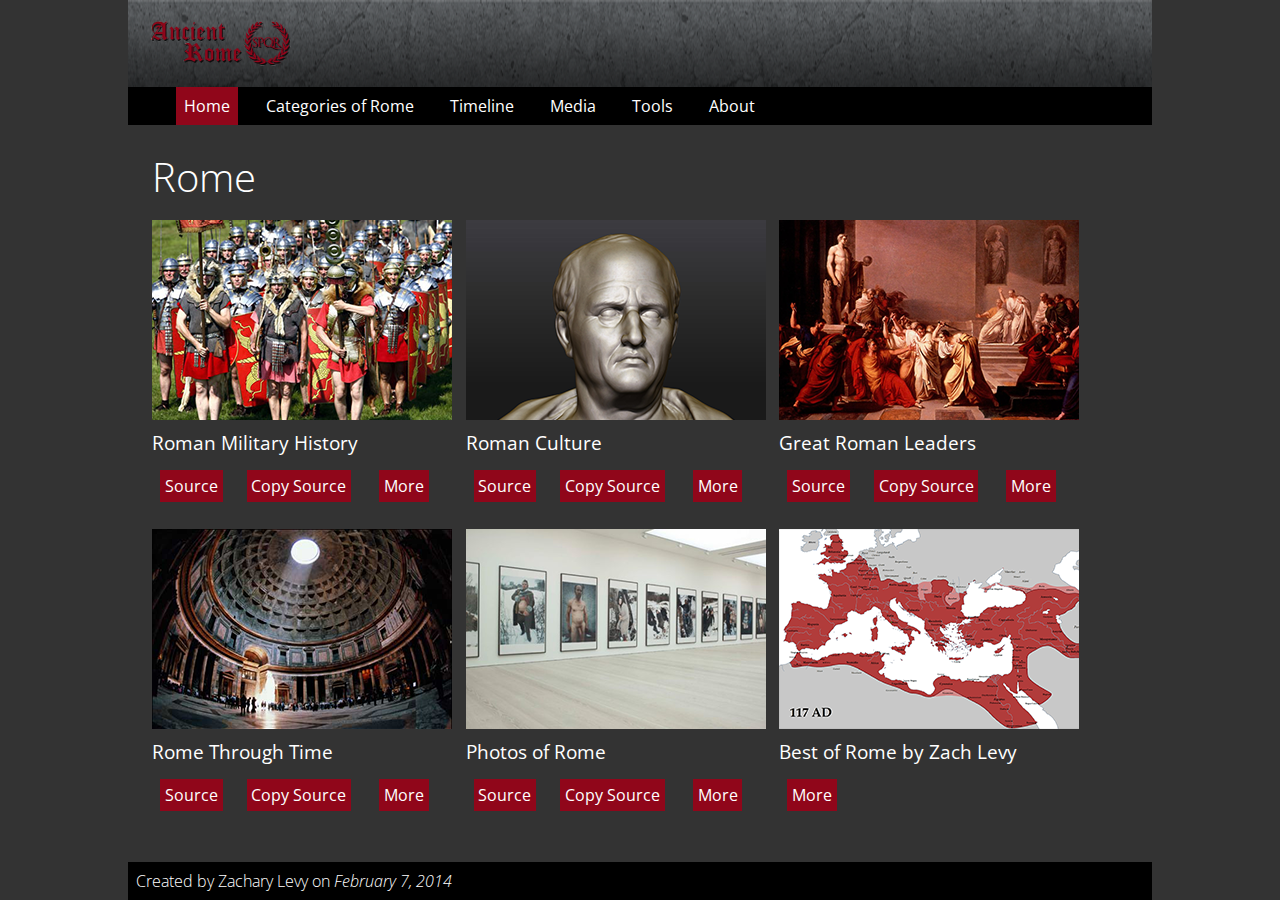
<file: roman/index.html>
<!DOCTYPE html>
<html>
<head>
<title>Roman History | Home</title>
<link rel="stylesheet" href="css/style.css">
<script src="js/linkify.js"></script>
<script src="js/jquery-1.11.1.min.js"></script>
<script src="js/ZeroClipboard.min.js"></script>
<script src="js/copylink.js"></script>
</head>
<body>
	<header>
		<a href="index.html">
			<img id="brand" src="images/logo.png" alt="brand logo" />
		</a>
	</header>
	<nav id="main-menu"><!-- start nav bar -->
		<ul>
			<li><a class="active" href="index.html">Home</a></li>
			<li><a href="categories.html">Categories of Rome</a></li>
			<li><a href="timeline.html">Timeline</a></li>
			<li><a href="media.html">Media</a></li>
			<li><a href="tools.html">Tools</a></li>
			<li><a href="about.html">About</a></li>
		</ul>
	</nav><!-- end nav bar -->
	<section>
		<h1>Rome</h1>
		<div class="row">
			<div class="third">
				<img src="images/military.png" alt="roman history thumbnail" />
				<h3>Roman Military History</h3>
				<a class="button" class="button" href="http://irisharchaeology.ie/2011/11/roman-contacts-with-ireland/">Source</a>
				<a class="button" href="categories.html#content-history">More</a>
			</div>
			<div class="third">
				<img src="images/culture.png" alt="roman culture thumbnail" />
				<h3>Roman Culture</h3>
				<a class="button" href="http://www.cgtantra.com/forums/showthread.php?t=13321">Source</a>
				<a class="button" href="categories.html#content-culture">More</a>
			</div>
			<div class="third">
				<img src="images/leaders.png" alt="roman leaders thumbnail" />
				<h3>Great Roman Leaders</h3>
				<a class="button" href="http://en.wikipedia.org/wiki/File:Cesar-sa_mort.jpg">Source</a>
				<a class="button" href="categories.html#content-leaders">More</a>
			</div>
		</div>
		<div class="row">
			<div class="third">
				<img src="images/timeline.png" alt="roman timeline thumbnail" />
				<h3>Rome Through Time</h3>
				<a class="button" href="http://www.polatkaya.net/pantheon_yurt.htm">Source</a>
				<a class="button" href="timeline.html">More</a>
			</div>
			<div class="third">
				<img src="images/media.png" alt="roman media thumbnail" />
				<h3>Photos of Rome</h3>
				<a class="button" href="http://pictify.com/321947/roman-savchenko-artists-profile-the-saatchi-gallery">Source</a>
				<a class="button" href="media.html">More</a>
			</div>
			<div class="third">
				<img src="images/favourites.png" alt="roman favourites thumbnail" />
				<h3>Best of Rome by Zach Levy</h3>
				<a class="button" href="favourites.html">More</a>
			</div>
		</div>
	</section>
	<footer>
		<span>Created by Zachary Levy on <em>February 7, 2014</em></span>
	</footer>
</body>
</html>
</file>
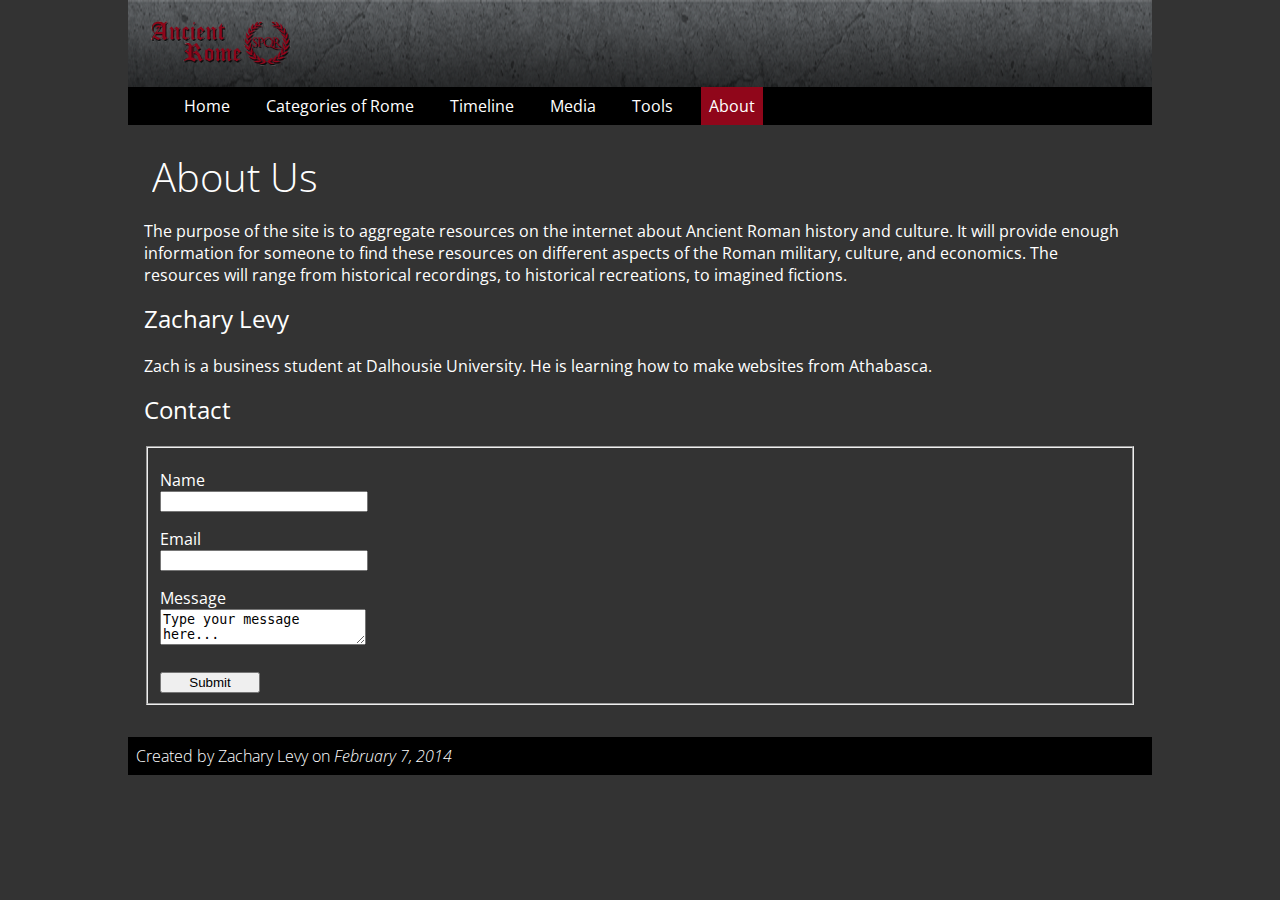
<file: roman/about.html>
<!DOCTYPE html>
<html>
<head>
<title>Roman History | History</title>
<link rel="stylesheet" href="css/style.css">
<script src="js/linkify.js"></script>
</head>
<body>
	<header>
		<a href="index.html">
			<img id="brand" src="images/logo.png" alt="brand logo" />
		</a>
	</header>
	<nav id="main-menu"><!-- start nav bar -->
		<ul>
			<li><a href="index.html">Home</a></li>
			<li><a href="categories.html">Categories of Rome</a></li>
			<li><a href="timeline.html">Timeline</a></li>
			<li><a href="media.html">Media</a></li>
			<li><a href="tools.html">Tools</a></li>
			<li><a class="active" href="about.html">About</a></li>
		</ul>
	</nav><!-- end nav bar -->
	<section>
		<h1>About Us</h1>
		<p>The purpose of the site is to aggregate resources on the internet about Ancient Roman history and culture. It will provide enough information for someone to find these resources on different aspects of the Roman military, culture, and economics. The resources will range from historical recordings, to historical recreations, to imagined fictions.</p>
		<h2>Zachary Levy</h2>
		<p>Zach is a business student at Dalhousie University. He is learning how to make websites from Athabasca.</p>
		<h2>Contact</h2>
		<form id="contact" method="post" action=""><!-- start contact form -->
			<fieldset>
				<label for="name">Name</label>
				<input type="text" name="name">
				<label for="email">Email</label>
				<input type="email" name="email">
				<label for="message">Message</label>
				<textarea name"message">Type your message here...</textarea>
				<input class="submit" type="submit" name="submit" />
			</fieldset> 
		</form><!-- end contact form -->
	</section>
	<footer>
		<span>Created by Zachary Levy on <em>February 7, 2014</em></span>
	</footer>
</body>
</html>
</file>
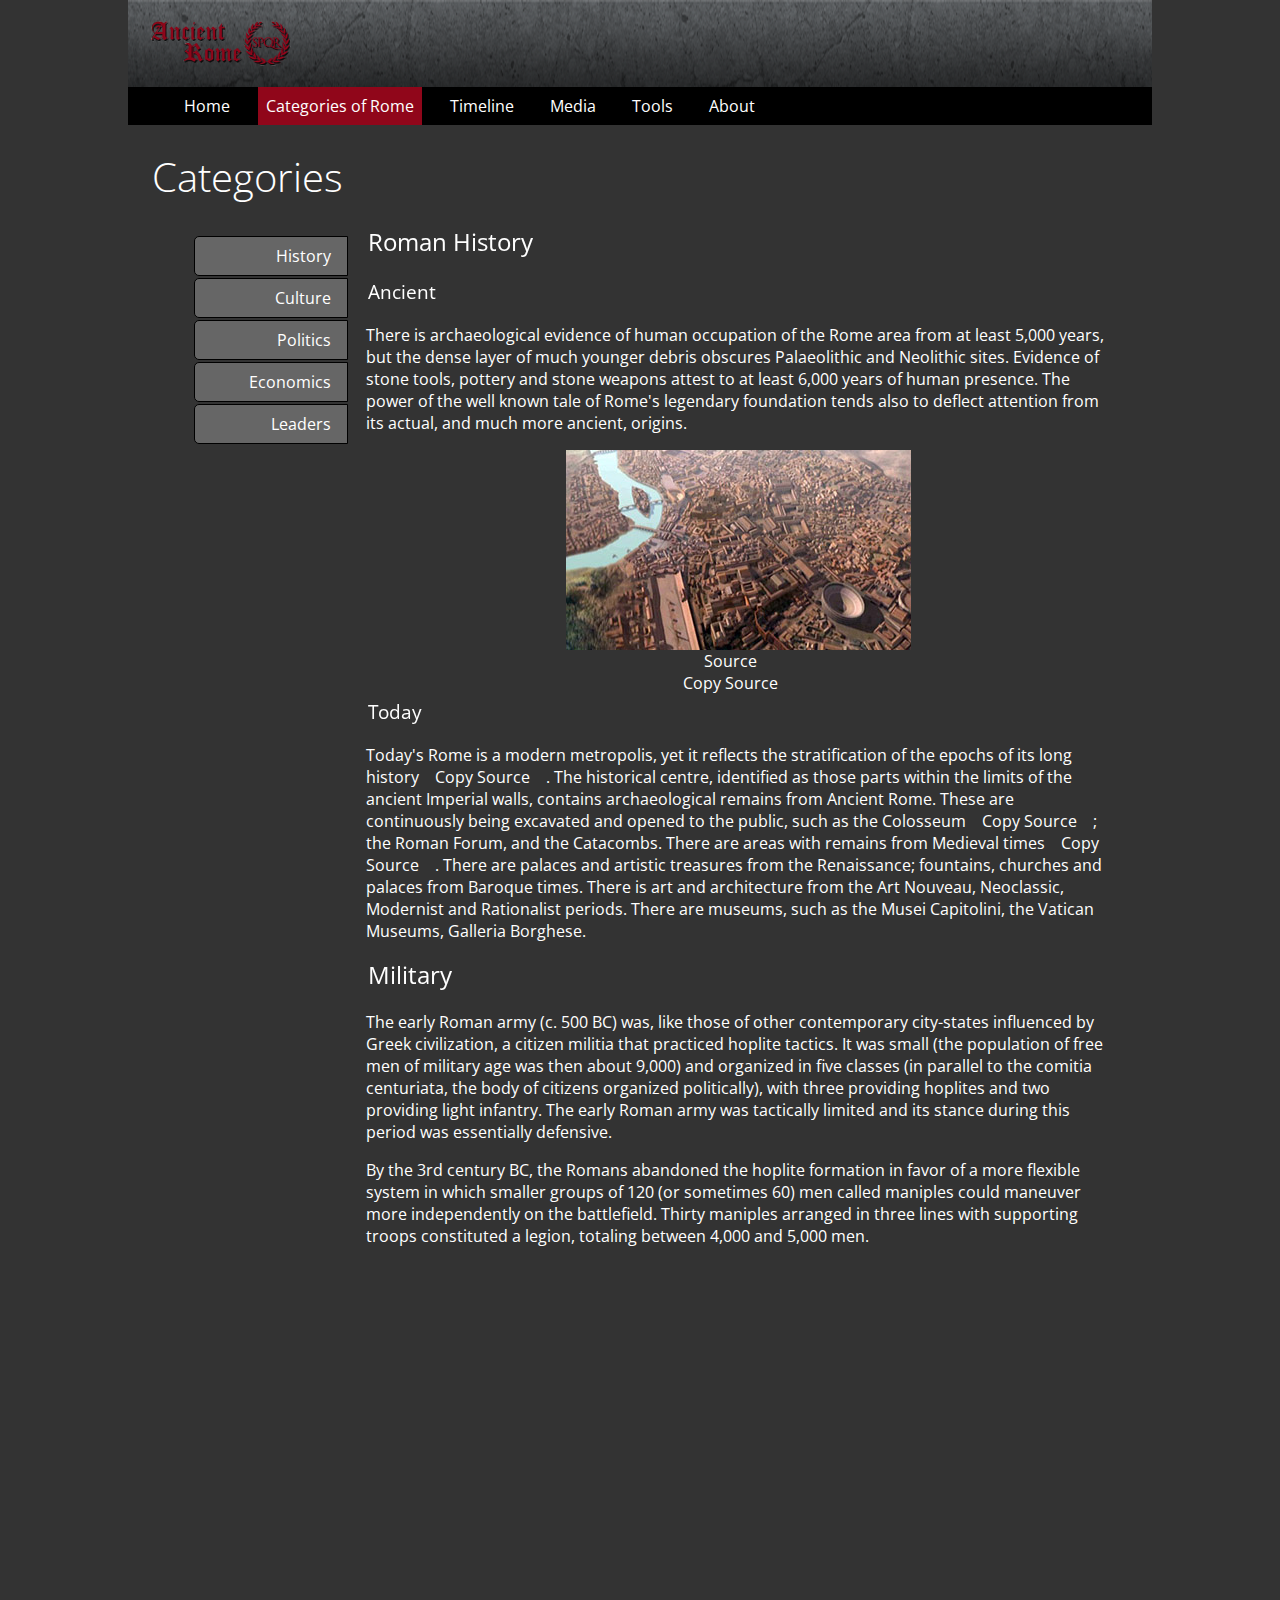
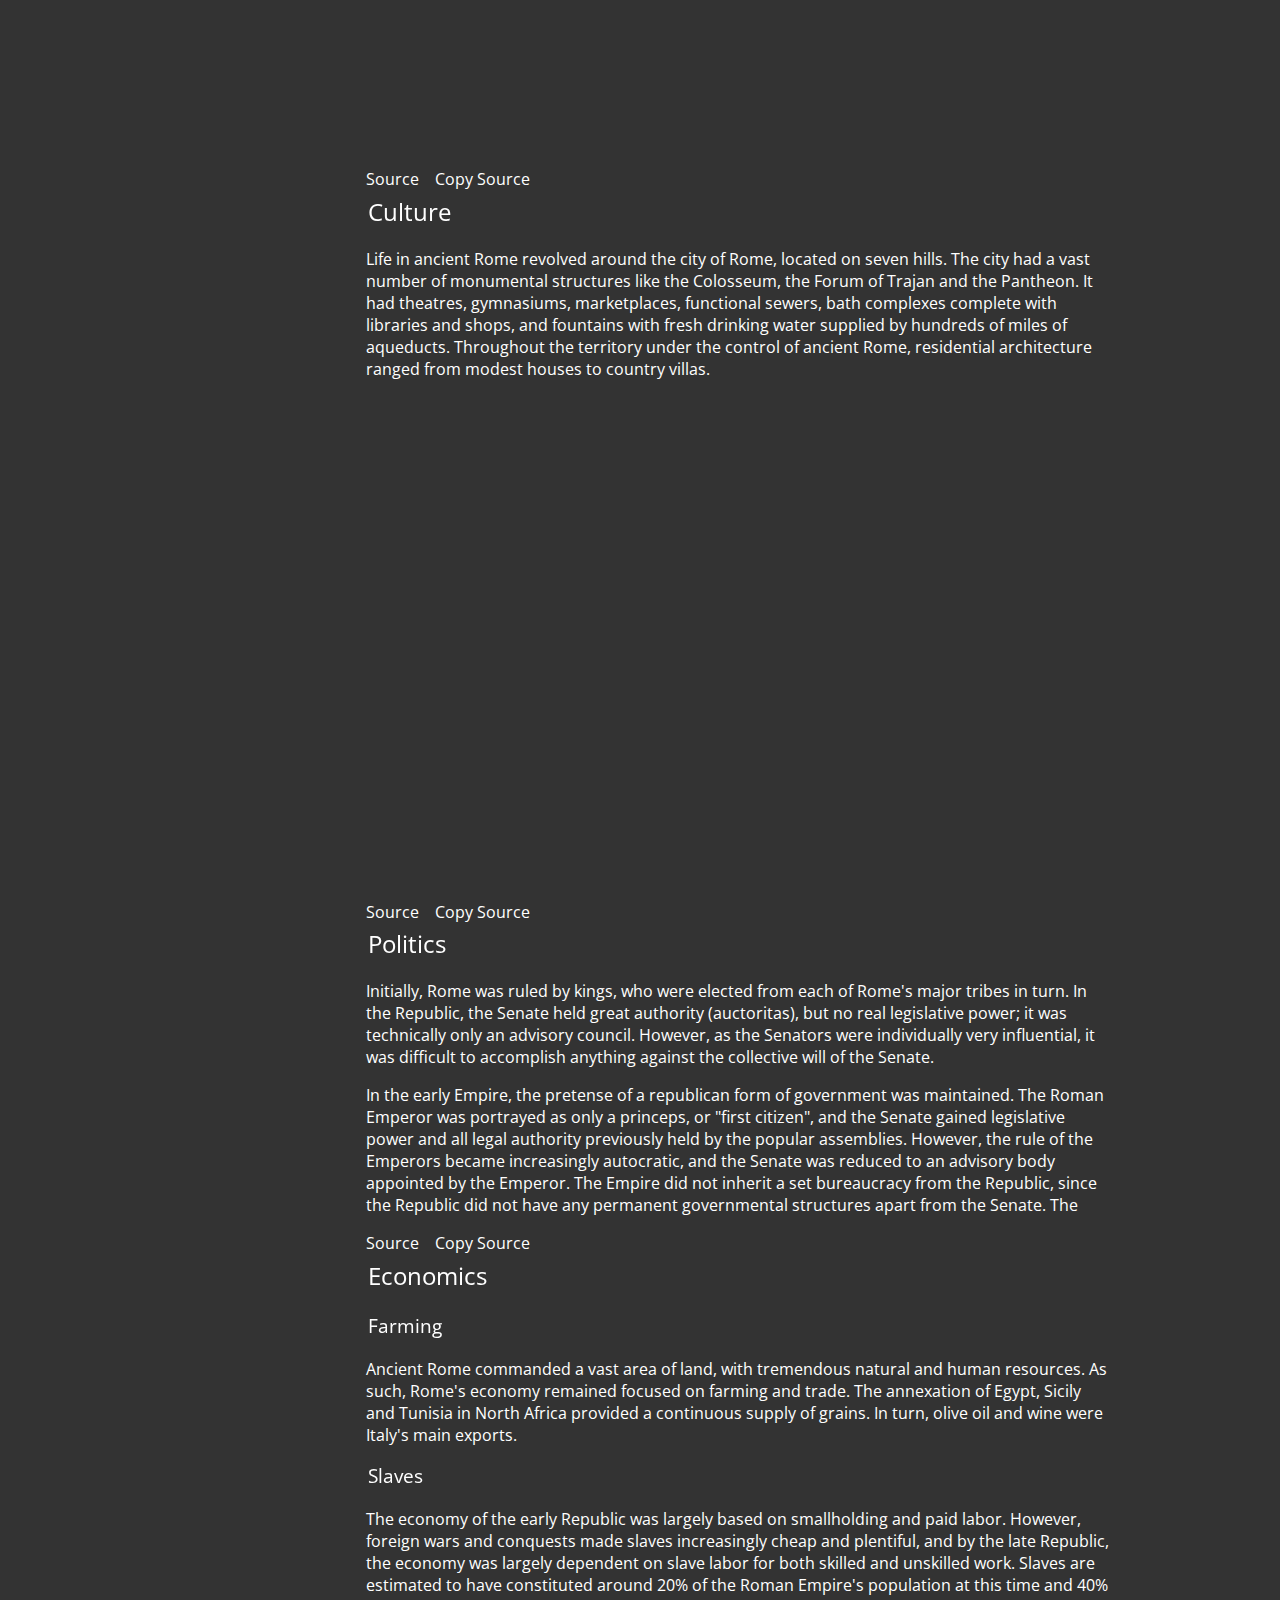
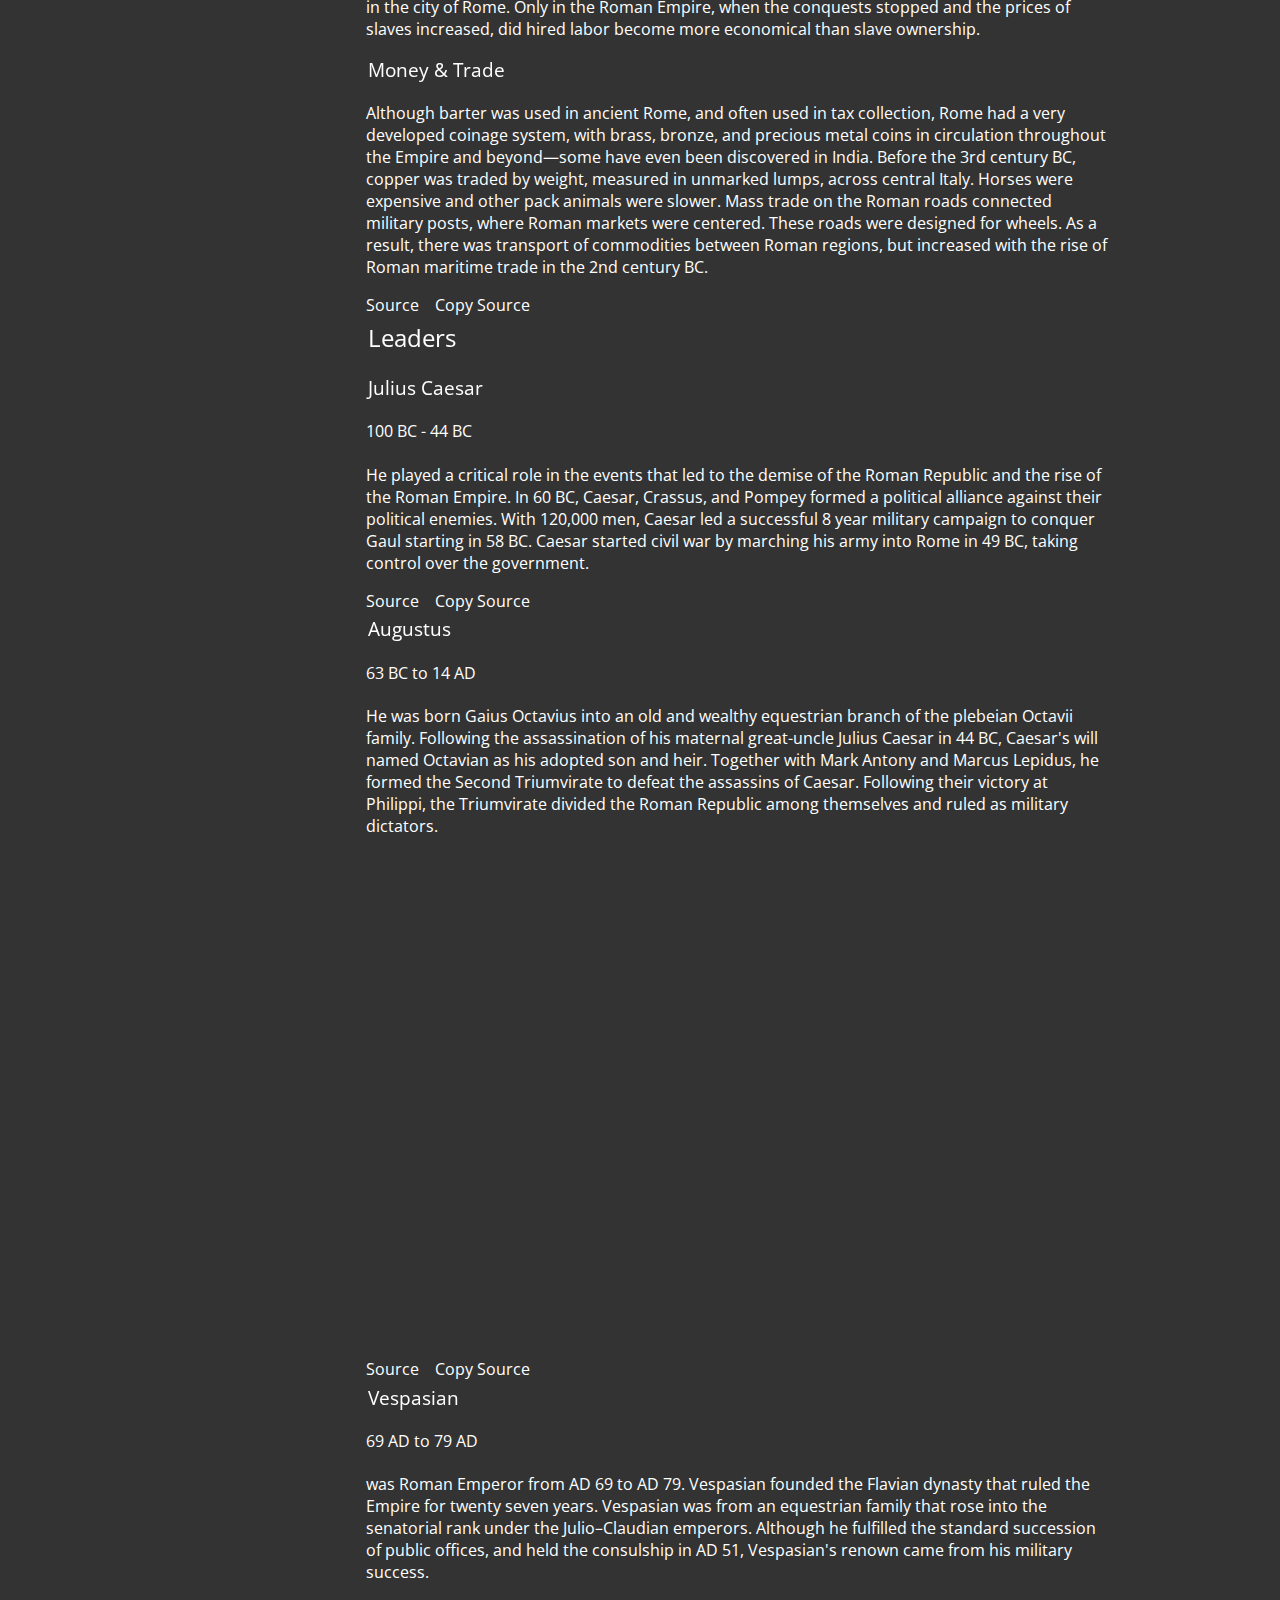
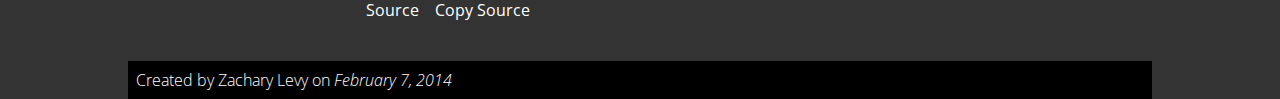
<file: roman/categories.html>
<!DOCTYPE html>
<html>
<head>
<title>Roman History | History</title>
<link rel="stylesheet" href="css/style.css">
<script src="js/linkify.js"></script>
<script src="js/jquery-1.11.1.min.js"></script>
<script src="js/ZeroClipboard.min.js"></script>
<script src="js/copylink.js"></script>
</head>
<body class="categories">
	<header>
		<a href="index.html">
			<img id="brand" src="images/logo.png" alt="brand logo" />
		</a>
	</header>
	<nav id="main-menu"><!-- start nav bar -->
		<ul>
			<li><a href="index.html">Home</a></li>
			<li><a class="active" href="categories.html">Categories of Rome</a></li>
			<li><a href="timeline.html">Timeline</a></li>
			<li><a href="media.html">Media</a></li>
			<li><a href="tools.html">Tools</a></li>
			<li><a href="about.html">About</a></li>
		</ul>
	</nav><!-- end nav bar -->
	<section>
		<h1>Categories</h1>
		<div id="sidebar-left"><!-- start sidebar js tab menu -->
			<ul>
				<li><a href="#content-history">History</a></li>
				<li><a href="#content-culture">Culture</a></li>
				<li><a href="#content-politics">Politics</a></li>
				<li><a href="#content-economics">Economics</a></li>
				<li><a href="#content-leaders">Leaders</a></li>
			</ul>
		</div><!-- end js tab menu -->
		<div id="content"><!-- start tabs content -->
			<div id="content-history"><!-- start tab content -->
				<h2><span data-title="Historiae Romanae">Roman History</h2>
				<h3><span data-title="Antiqua">Ancient</span></h3>
				<p>There is archaeological evidence of human occupation of the Rome area from at least 5,000 years, but the dense layer of much younger debris obscures Palaeolithic and Neolithic sites. Evidence of stone tools, pottery and stone weapons attest to at least 6,000 years of human presence. The power of the well known tale of Rome's legendary foundation tends also to deflect attention from its actual, and much more ancient, origins.</p>
				<div class="image-center">
					<img src="images/rome-city.jpg" alt="ancient rome city" />
					<a href="http://www.cgexplorer.com/2009/06/07/video-digital-reconstruction-for-archaeology-ancient-rome-in-3d/">Source</a>
				</div>
				<h3><span data-title="Nunc">Today</span></h3>
				<p>Today's Rome is a modern metropolis, yet it reflects the stratification of the epochs of its <a href="http://www.youtube.com/watch?v=oyEfTxduUsU" target="_blank">long history</a>. The historical centre, identified as those parts within the limits of the ancient Imperial walls, contains archaeological remains from Ancient Rome. These are continuously being excavated and opened to the public, such as the <a href="http://www.youtube.com/watch?v=FFmMbFDflBc" target="_blank">Colosseum</a>; the Roman Forum, and the Catacombs. There are areas with remains from <a href="http://www.youtube.com/watch?v=gGr52OF4S58" target="_blank">Medieval times</a>. There are palaces and artistic treasures from the Renaissance; fountains, churches and palaces from Baroque times. There is art and architecture from the Art Nouveau, Neoclassic, Modernist and Rationalist periods. There are museums, such as the Musei Capitolini, the Vatican Museums, Galleria Borghese.</p>
			</div><!-- end tab content -->
			<div id="content-military"><!-- start tab content -->
				<h2><span data-title="Militaris">Military</span></h2>
				<p>The early Roman army (c. 500 BC) was, like those of other contemporary city-states influenced by Greek civilization, a citizen militia that practiced hoplite tactics. It was small (the population of free men of military age was then about 9,000) and organized in five classes (in parallel to the comitia centuriata, the body of citizens organized politically), with three providing hoplites and two providing light infantry. The early Roman army was tactically limited and its stance during this period was essentially defensive.</p>
				<p>By the 3rd century BC, the Romans abandoned the hoplite formation in favor of a more flexible system in which smaller groups of 120 (or sometimes 60) men called maniples could maneuver more independently on the battlefield. Thirty maniples arranged in three lines with supporting troops constituted a legion, totaling between 4,000 and 5,000 men.</p>
				<div class="video-center">
					<iframe height="500" src="//www.youtube.com/embed/yhnWyRvC1dU" frameborder="0" allowfullscreen></iframe>
				</div>
				<a href="http://en.wikipedia.org/wiki/Ancient_Rome#Military">Source</a>
			</div><!-- end tab content -->
			<div id="content-culture"><!-- start tab content -->
				<h2><span data-title="Culture">Culture</span></h2>
				<p>Life in ancient Rome revolved around the city of Rome, located on seven hills. The city had a vast number of monumental structures like the Colosseum, the Forum of Trajan and the Pantheon. It had theatres, gymnasiums, marketplaces, functional sewers, bath complexes complete with libraries and shops, and fountains with fresh drinking water supplied by hundreds of miles of aqueducts. Throughout the territory under the control of ancient Rome, residential architecture ranged from modest houses to country villas.</p>
				<div class="video-center">
					<iframe height="500" src="//www.youtube.com/embed/juWYhMoDTN0" frameborder="0" allowfullscreen></iframe>
				</div>
				<a href="http://en.wikipedia.org/wiki/Ancient_Rome#Culture">Source</a>
			</div><!-- end tab content -->
			<div id="content-politics"><!-- start tab content -->
				<h2><span data-title="Politica">Politics</span></h2>
				<p>Initially, Rome was ruled by kings, who were elected from each of Rome's major tribes in turn. In the Republic, the Senate held great authority (auctoritas), but no real legislative power; it was technically only an advisory council. However, as the Senators were individually very influential, it was difficult to accomplish anything against the collective will of the Senate.</p>
				<p>In the early Empire, the pretense of a republican form of government was maintained. The Roman Emperor was portrayed as only a princeps, or "first citizen", and the Senate gained legislative power and all legal authority previously held by the popular assemblies. However, the rule of the Emperors became increasingly autocratic, and the Senate was reduced to an advisory body appointed by the Emperor. The Empire did not inherit a set bureaucracy from the Republic, since the Republic did not have any permanent governmental structures apart from the Senate. The</p>
				<a href="http://en.wikipedia.org/wiki/Ancient_Rome#Government">Source</a>
			</div><!-- end tab content -->
			<div id="content-economics"><!-- start tab content -->
				<h2><span data-title="Oeconomicorum">Economics</span></h2>
				<h3><span data-title="Agriculturae">Farming</span></h3>
				<p>Ancient Rome commanded a vast area of land, with tremendous natural and human resources. As such, Rome's economy remained focused on farming and trade. The annexation of Egypt, Sicily and Tunisia in North Africa provided a continuous supply of grains. In turn, olive oil and wine were Italy's main exports.</p>
				<h3><span data-title="Servos">Slaves</span></h3>
				<p>The economy of the early Republic was largely based on smallholding and paid labor. However, foreign wars and conquests made slaves increasingly cheap and plentiful, and by the late Republic, the economy was largely dependent on slave labor for both skilled and unskilled work. Slaves are estimated to have constituted around 20% of the Roman Empire's population at this time and 40% in the city of Rome. Only in the Roman Empire, when the conquests stopped and the prices of slaves increased, did hired labor become more economical than slave ownership.</p>
				<h3><span data-title="Commerce">Money &amp; Trade</span></h3>
				<p>Although barter was used in ancient Rome, and often used in tax collection, Rome had a very developed coinage system, with brass, bronze, and precious metal coins in circulation throughout the Empire and beyond—some have even been discovered in India. Before the 3rd century BC, copper was traded by weight, measured in unmarked lumps, across central Italy. Horses were expensive and other pack animals were slower. Mass trade on the Roman roads connected military posts, where Roman markets were centered. These roads were designed for wheels. As a result, there was transport of commodities between Roman regions, but increased with the rise of Roman maritime trade in the 2nd century BC.</p>
				<a href="http://en.wikipedia.org/wiki/Ancient_Rome#Economy">Source</a>
			</div><!-- end tab content -->
			<div id="content-leaders"><!-- start tab content -->
				<h2><span data-title="Megestanis">Leaders</span></h2>
				<h3><span data-title="Julius Caesar">Julius Caesar</span></h3>
				<h4>100 BC - 44 BC</h4>
				<p>He played a critical role in the events that led to the demise of the Roman Republic and the rise of the Roman Empire. In 60 BC, Caesar, Crassus, and Pompey formed a political alliance against their political enemies. With 120,000 men, Caesar led a successful 8 year military campaign to conquer Gaul starting in 58 BC. Caesar started civil war by marching his army into Rome in 49 BC, taking control over the government.</p>
				<a href="http://en.wikipedia.org/wiki/Julius_Caesar">Source</a>
				<h3><span data-title="Augustus">Augustus</span></h3>
				<h4>63 BC to 14 AD</h4>
				<p>He was born Gaius Octavius into an old and wealthy equestrian branch of the plebeian Octavii family. Following the assassination of his maternal great-uncle Julius Caesar in 44 BC, Caesar's will named Octavian as his adopted son and heir. Together with Mark Antony and Marcus Lepidus, he formed the Second Triumvirate to defeat the assassins of Caesar. Following their victory at Philippi, the Triumvirate divided the Roman Republic among themselves and ruled as military dictators.</p>
				<div class="video-center">
					<iframe height="500" src="//www.youtube.com/embed/Hou9gFdbUnY" frameborder="0" allowfullscreen></iframe>
				</div>
				<a href="http://en.wikipedia.org/wiki/Augustus">Source</a>
				<h3><span data-title="Vespasian">Vespasian</span></h3>
				<h4>69 AD to 79 AD</h4>
				<p>was Roman Emperor from AD 69 to AD 79. Vespasian founded the Flavian dynasty that ruled the Empire for twenty seven years. Vespasian was from an equestrian family that rose into the senatorial rank under the Julio–Claudian emperors. Although he fulfilled the standard succession of public offices, and held the consulship in AD 51, Vespasian's renown came from his military success.</p>
				<a href="http://en.wikipedia.org/wiki/Vespasian">Source</a>
			</div><!-- end tab content -->
		</div><!-- end tabs content -->
	</section>
	<footer>
		<span>Created by Zachary Levy on <em>February 7, 2014</em></span>
	</footer>
</body>
</html>
</file>
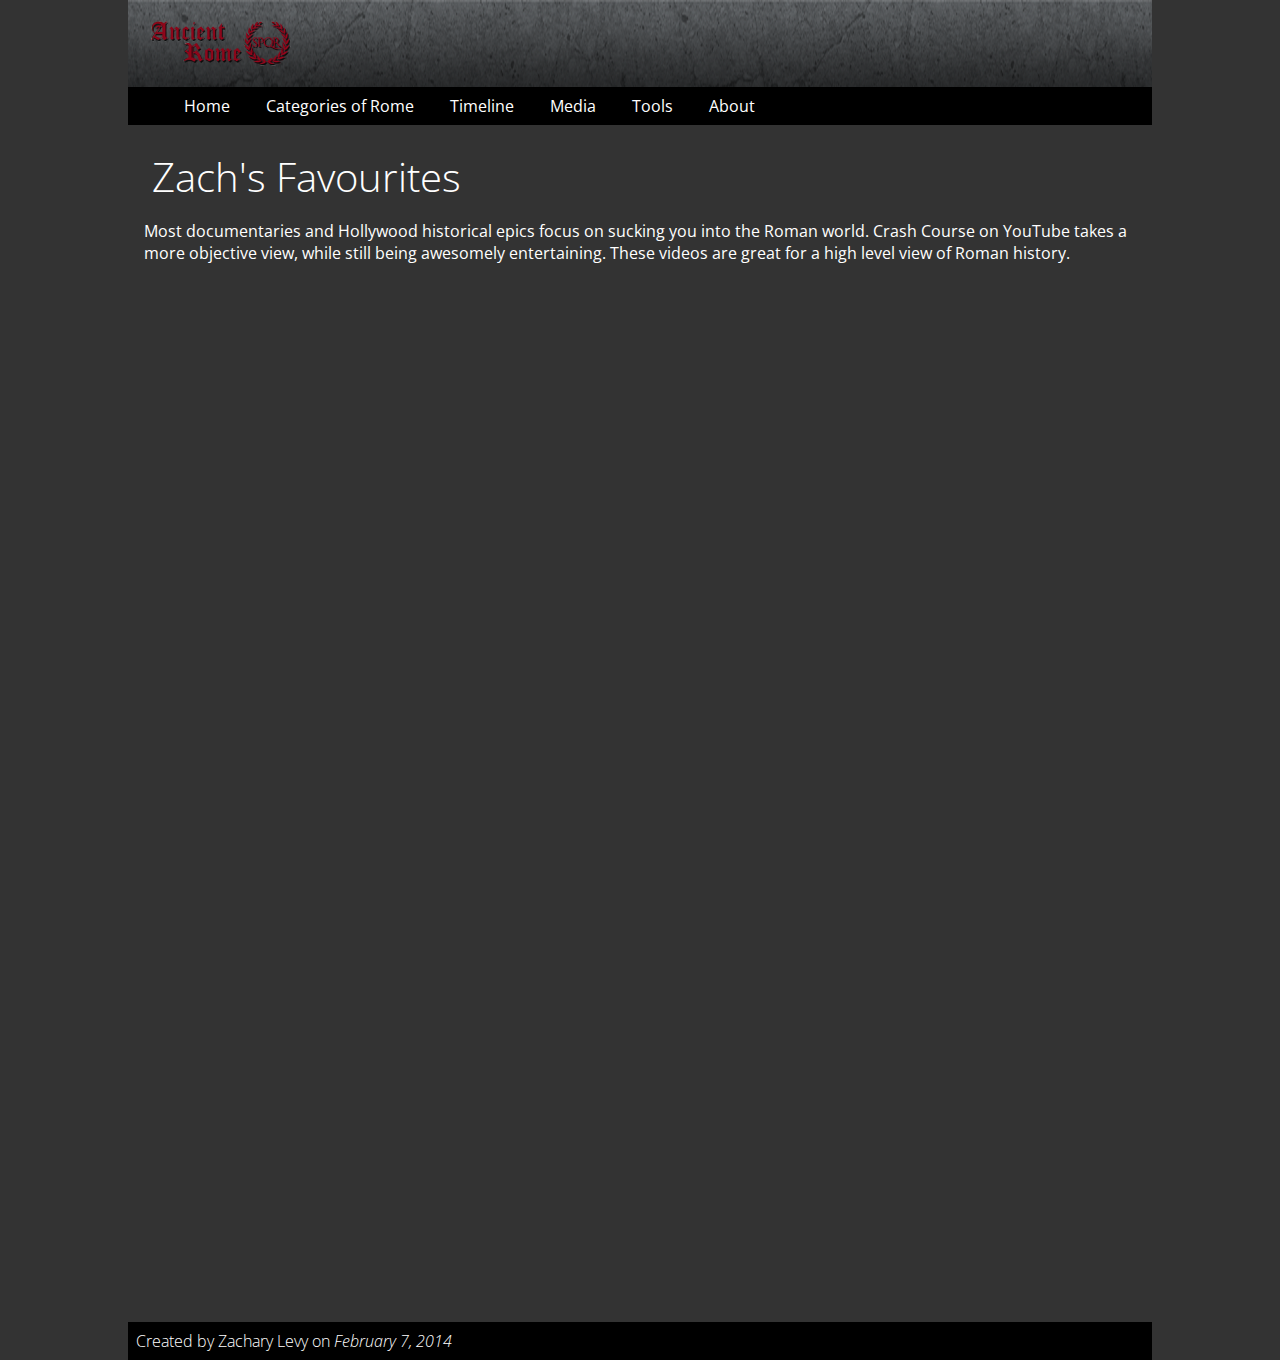
<file: roman/favourites.html>
<!DOCTYPE html>
<html>
<head>
<title>Roman History | History</title>
<link rel="stylesheet" href="css/style.css">
<script src="js/linkify.js"></script>
</head>
<body>
	<header>
		<a href="index.html">
			<img id="brand" src="images/logo.png" alt="brand logo" />
		</a>
	</header>
	<nav id="main-menu"><!-- start nav bar -->
		<ul>
			<li><a href="index.html">Home</a></li>
			<li><a href="categories.html">Categories of Rome</a></li>
			<li><a href="timeline.html">Timeline</a></li>
			<li><a href="media.html">Media</a></li>
			<li><a href="tools.html">Tools</a></li>
			<li><a href="about.html">About</a></li>
		</ul>
	</nav><!-- end nav bar -->
	<section>
		<h1>Zach's Favourites</h1>
		<p>Most documentaries and Hollywood historical epics focus on sucking you into the Roman world. Crash Course on YouTube takes a more objective view, while still being awesomely entertaining. These videos are great for a high level view of Roman history.</p>
		<div class="video-center">
			<iframe height="500" src="//www.youtube.com/embed/oPf27gAup9U" frameborder="0" allowfullscreen></iframe>
		</div>
		<div class="video-center">
			<iframe height="500" src="//www.youtube.com/embed/3PszVWZNWVA" frameborder="0" allowfullscreen></iframe>
		</div>
	</section>
	<footer>
		<span>Created by Zachary Levy on <em>February 7, 2014</em></span>
	</footer>
</body>
</html>
</file>
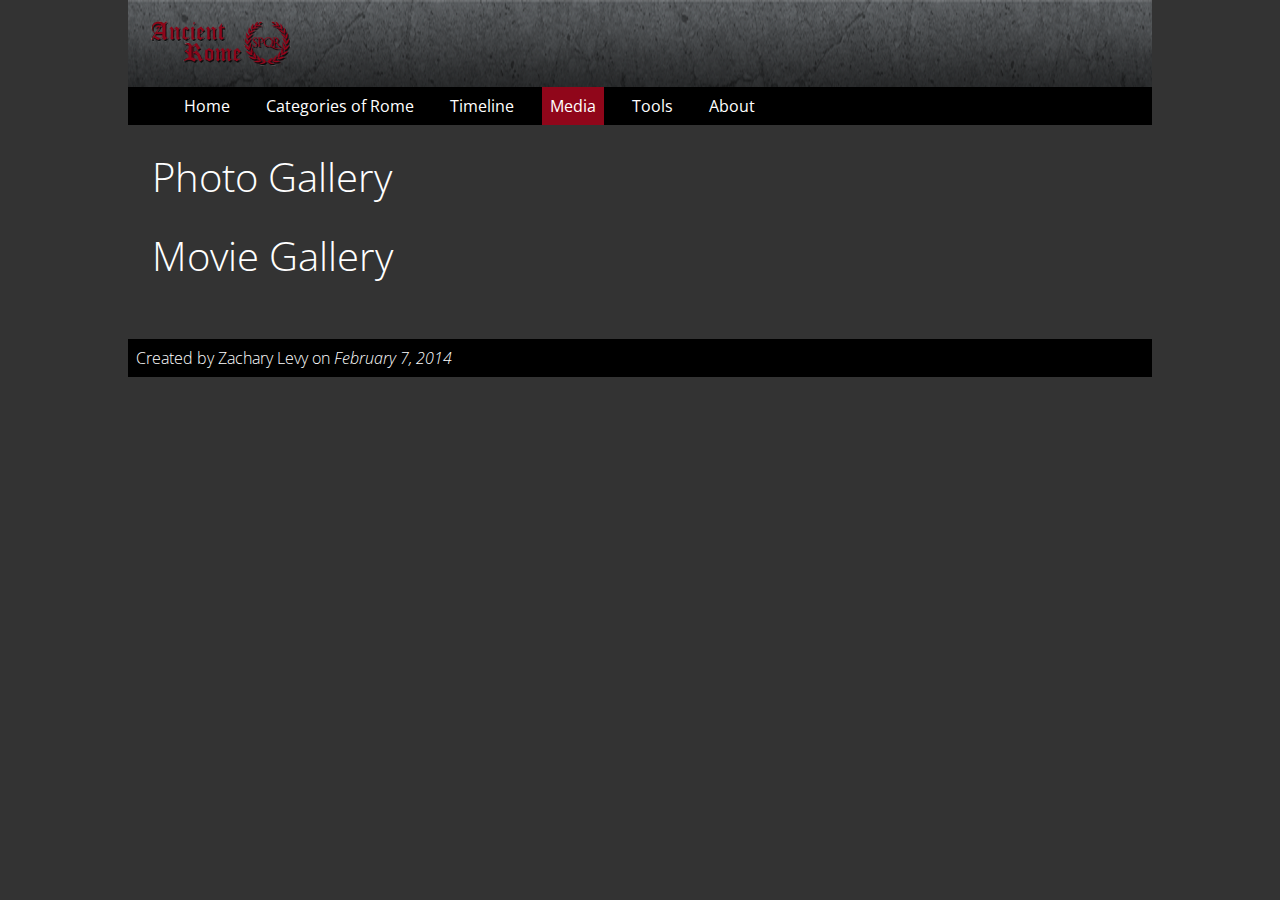
<file: roman/media.html>
<!DOCTYPE html>
<html>
<head>
<title>Roman History | Gallery</title>
<link rel="stylesheet" href="css/style.css">
<script src="js/linkify.js"></script>
<script src="js/jquery-1.11.1.min.js"></script>
<script src="js/instagram.js"></script>
<script src="js/ZeroClipboard.min.js"></script>
<script src="js/copylink.js"></script>
<script src="js/rotten.js"></script>
</head>
<body>
	<header>
		<a href="index.html">
			<img id="brand" src="images/logo.png" alt="brand logo" />
		</a>
	</header>
	<nav id="main-menu"><!-- start nav bar -->
		<ul>
			<li><a href="index.html">Home</a></li>
			<li><a href="categories.html">Categories of Rome</a></li>
			<li><a href="timeline.html">Timeline</a></li>
			<li><a class="active" href="media.html">Media</a></li>
			<li><a href="tools.html">Tools</a></li>
			<li><a href="about.html">About</a></li>
		</ul>
	</nav><!-- end nav bar -->
	<section>
		<h1>Photo Gallery</h1>
		<div id="instagram-gallery" class="row">
		</div>
		<h1>Movie Gallery</h1>
		<div id="rotten-gallery" class="row">
		</div>
	</section>
	<footer>
		<span>Created by Zachary Levy on <em>February 7, 2014</em></span>
	</footer>
</body>
</html>
</file>
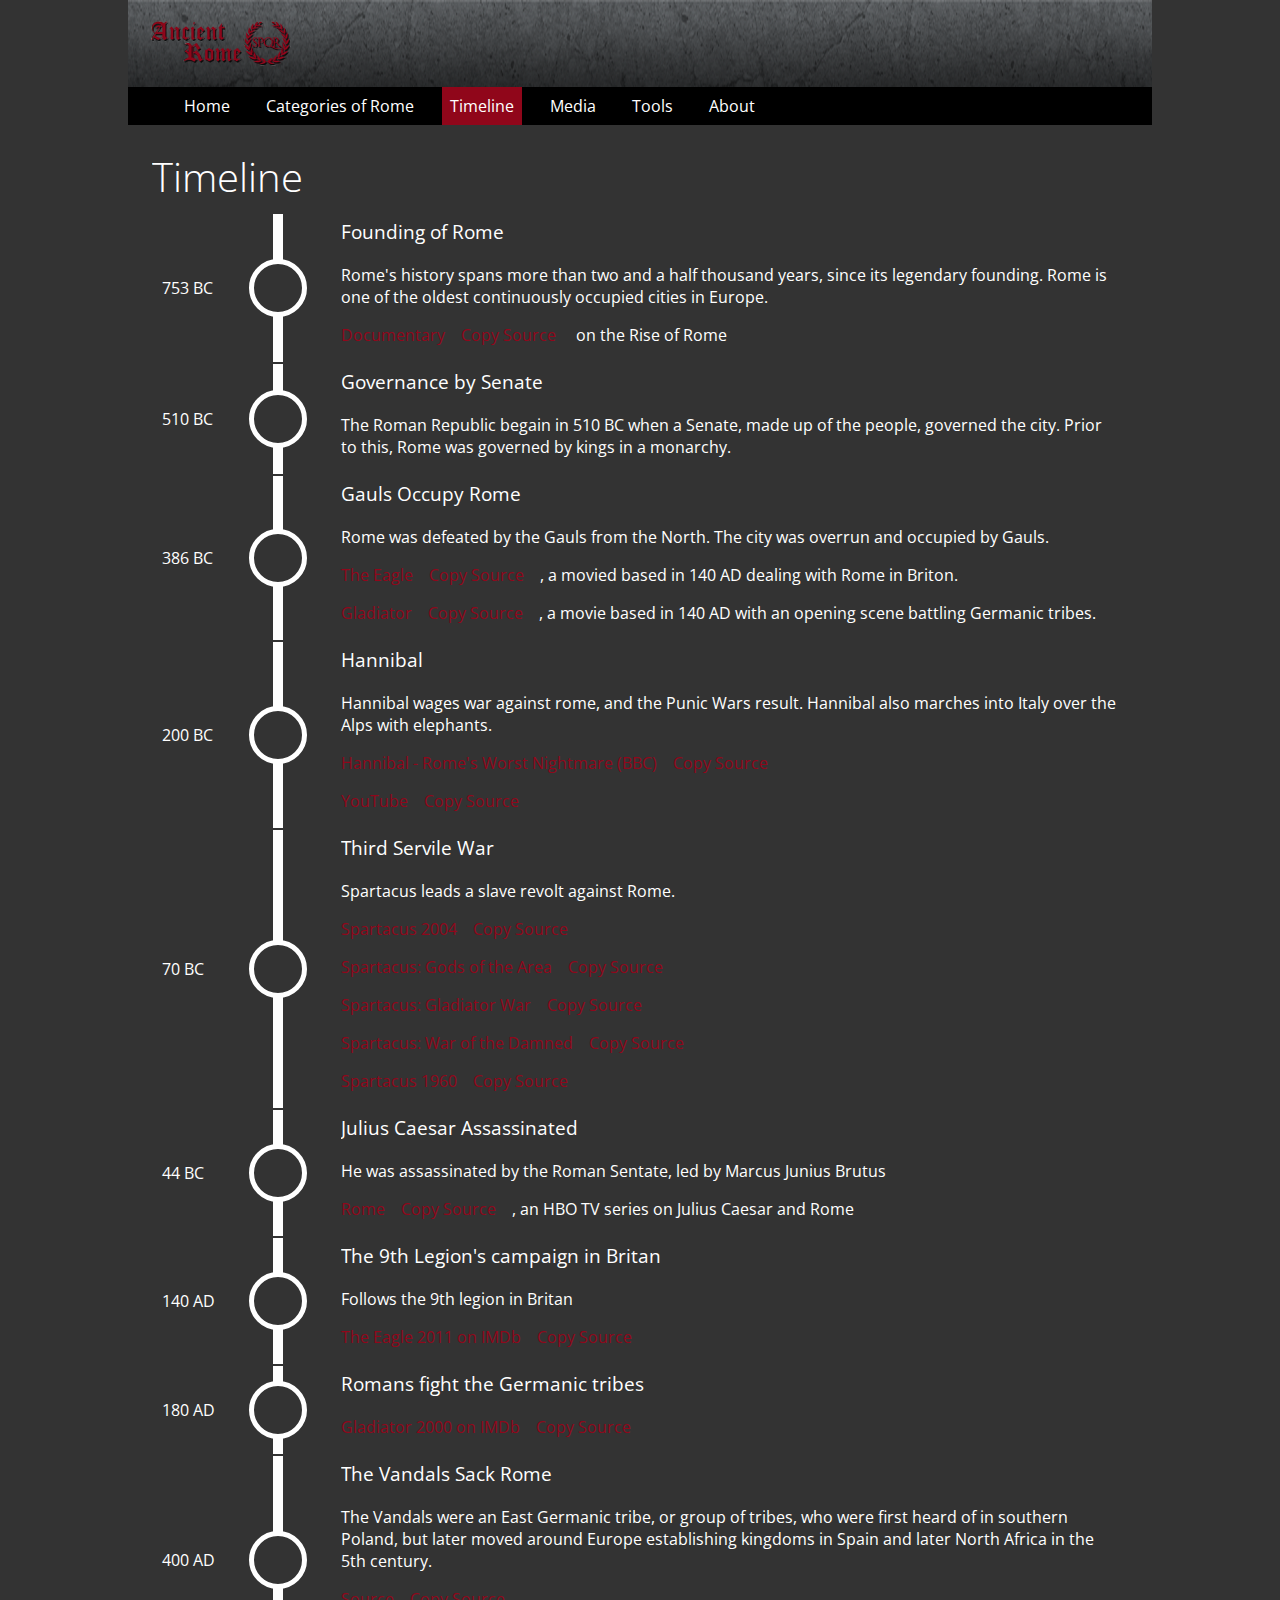
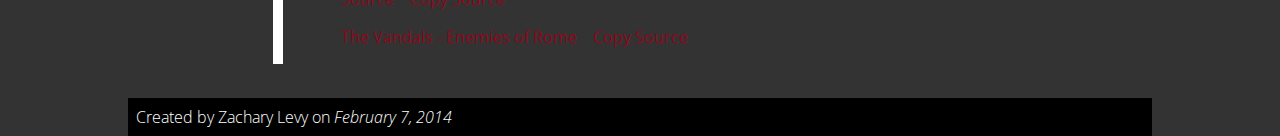
<file: roman/timeline.html>
<!DOCTYPE html>
<html>
<head>
<title>Roman History | History</title>
<link rel="stylesheet" href="css/style.css">
<script src="js/linkify.js"></script>
<script src="js/jquery-1.11.1.min.js"></script>
<script src="js/ZeroClipboard.min.js"></script>
<script src="js/copylink.js"></script>
</head>
<body class="timeline">
	<header>
		<a href="index.html">
			<img id="brand" src="images/logo.png" alt="brand logo" />
		</a>
	</header>
	<nav id="main-menu"><!-- start nav bar -->
		<ul>
			<li><a href="index.html">Home</a></li>
			<li><a href="categories.html">Categories of Rome</a></li>
			<li><a class="active" href="timeline.html">Timeline</a></li>
			<li><a href="media.html">Media</a></li>
			<li><a href="tools.html">Tools</a></li>
			<li><a href="about.html">About</a></li>
		</ul>
	</nav><!-- end nav bar -->
	<section>
		<h1>Timeline</h1>
		<table>
			<tr>
				<td>753&nbsp;BC</td>
				<td class="marker"><span class="marker"></span></td>
				<td>
					<h3>Founding of Rome</h3>
					<p>Rome's history spans more than two and a half thousand years, since its legendary founding. Rome is one of the oldest continuously occupied cities in Europe.</p>
					<p><a href="http://www.youtube.com/watch?v=JB732wBSTvw" target="_blank">Documentary</a> on the Rise of Rome</p>
				</td>
			</tr>
			<tr>
				<td>510&nbsp;BC</td>
				<td class="marker"><span class="marker"></span></td>
				<td>
					<h3>Governance by Senate</h3>
					<p>The Roman Republic begain in 510 BC when a Senate, made up of the people, governed the city. Prior to this, Rome was governed by kings in a monarchy.</p>
				</td>
			</tr>
			<tr>
				<td>386&nbsp;BC</td>
				<td class="marker"><span class="marker"></span></td>
				<td>
					<h3>Gauls Occupy Rome</h3>
					<p>Rome was defeated by the Gauls from the North. The city was overrun and occupied by <span id="gauls">Gauls</span>.</p>
					<p>
					<a href="http://www.imdb.com/title/tt1034389/" target="_blank">The Eagle</a>, a movied based in 140 AD dealing with Rome in <span id="britons">Briton</span>.
					</p>
					<p>
					<a href="http://www.imdb.com/title/tt0172495/" target="_blank">Gladiator</a>, a movie based in 140 AD with an opening scene battling <span id="germanic">Germanic</span> tribes.</a></p>
				</td>
			</tr>
			<tr>
				<td>200&nbsp;BC</td>
				<td class="marker"><span class="marker"></span></td>
				<td>
					<h3>Hannibal</h3>
					<p>Hannibal wages war against rome, and the Punic Wars result. Hannibal also marches into Italy over the Alps with elephants.</p>
					<p><a href="http://www.imdb.com/title/tt0766213/">Hannibal - Rome's Worst Nightmare (BBC)</a></p>
					<p><a href="http://www.youtube.com/watch?v=J1BKxeKtieM" target="_blank">YouTube</a></p>
				</td>
			</tr>
			<tr>
				<td>70&nbsp;BC</td>
				<td class="marker"><span class="marker"></span></td>
				<td>
					<h3>Third Servile War</h3>
					<p>Spartacus leads a slave revolt against Rome.</p>
					<p><a href="http://www.imdb.com/title/tt0361240/" target="_blank">Spartacus 2004</a></p>
					<p><a href="http://www.imdb.com/title/tt1758429/" target="_blank">Spartacus: Gods of the Area</a></p>
					<p><a href="http://www.imdb.com/title/tt1038086/" target="_blank">Spartacus: Gladiator War</a></p>
					<p><a href="http://www.imdb.com/title/tt1442449/" target="_blank">Spartacus: War of the Damned</a></p>
					<p><a href="http://www.imdb.com/title/tt0054331/" target="_blank">Spartacus 1960</a></p>
				</td>
			</tr>
			<tr>
				<td>44&nbsp;BC</td>
				<td class="marker"><span class="marker"></span></td>
				<td>
					<h3>Julius Caesar Assassinated</h3>
					<p>He was assassinated by the Roman Sentate, led by Marcus Junius Brutus</p>
					<p><a href="http://www.imdb.com/title/tt0384766/" target="_blank">Rome</a>, an HBO TV series on Julius Caesar and Rome</p>
				</td>
			</tr>
			<tr>
				<td>140&nbsp;AD</td>
				<td class="marker"><span class="marker"></span></td>
				<td>
					<h3>The 9th Legion's campaign in Britan</h3>
					<p>Follows the 9th legion in Britan</p>
					<p><a href="http://www.imdb.com/title/tt1034389/" target="_blank">The Eagle 2011 on IMDb</a></p>
				</td>
			</tr>
			<tr>
				<td>180&nbsp;AD</td>
				<td class="marker"><span class="marker"></span></td>
				<td>
					<h3>Romans fight the Germanic tribes</h3>
					<p></p>
					<p><a href="http://www.imdb.com/title/tt0172495/" target="_blank">Gladiator 2000 on IMDb</a></p>
				</td>
			</tr>
			<tr>
				<td>400&nbsp;AD</td>
				<td class="marker"><span class="marker"></span></td>
				<td>
					<h3>The Vandals Sack Rome</h3>
					<p>The <span id="vandals">Vandals</span> were an East Germanic tribe, or group of tribes, who were first heard of in southern Poland, but later moved around Europe establishing kingdoms in Spain and later North Africa in the 5th century.</p>
					<p><a href="http://en.wikipedia.org/wiki/Vandals">Source</a></p>
					<p><a href="http://www.youtube.com/watch?v=iJNuUnRDaas" target="_blank">The Vandals - Enemies of Rome</a></p>
				</td>
			</tr>
		</table>

	</section>
	<footer>
		<span>Created by Zachary Levy on <em>February 7, 2014</em></span>
	</footer>
</body>
</html>
</file>
<file: roman/css/style.css>
/* START BASE */
@import url(http://fonts.googleapis.com/css?family=Open+Sans:400italic,400,700,300);
body {
	margin: 0 auto;
	width: 100%;
	max-width: 1024px;
	background: #333;
	font-family: 'Open Sans', sans-serif;
}
h1, h2, h3, h4, p, a, .clip_button {
	color: #fff;
	text-decoration: none;
}
a:hover,
a:visited,
a:active,
.clip_button.zeroclipboard-is-active {
	text-decoration: none;
}
a:hover,
.clip_button.zeroclipboard-is-hover {
	color: #90061a;
}
h1 {
	font-size: 2.5em;
	font-weight: lighter;
	margin: 0.2em;
}
h2, h3, h4 {
	margin-top: 0.2em;
}
h2 {
	font-weight: normal;
	font-size: 1.5em;
}
h3 {
	font-weight: normal;
	font-size: 1.2em;
}
h4 {
	font-weight: normal;
}
.center {
	text-align: center;
}
.row {
	clear: both;
	width: 100%;
	height: auto;
	margin-bottom: 1em;
	overflow: auto;
}
.third {
	width: 30%;
	padding: 0.5em;
	float: left;
}
.half {
	width: 45%;
	padding: 0.5em;
	float: left;
}
header {
	background: url(../images/header-bg.png);
	clear: both;
}
section {
	padding: 0 1em;
	clear: both;
	overflow: auto;
}
footer {
	background: #000;
	color: #fff;
	font-weight: lighter;
	clear: both;
	margin-top: 2em;
	padding: 0.5em;
}
label {
	margin-top: 1em;
	display: block;
	color: #fff;
}
input,
textarea {
	display: block;
	width: 200px;
}
.submit {
	margin-top: 2em;
	width: 100px;
}
.button {
	padding: 0.3em;
	margin: 0 0.5em;
	background: #90061a;
}
.button:hover {
	color: #ccc;
}
.image-center img,
.image-center a {
	margin: 0 auto;
	display: block;
	text-align: center;
}
.video-center {

}
.video-center iframe {
	width: 100%;
}
/* END BASE */
/* START NAV */
#brand {
	margin: 1em;
}
#main-menu {
	background-color: #000;
}
#main-menu ul {
	margin-top: 0;
}
#main-menu ul li {
	display: inline-block;
	padding: 0.5em;
}
#main-menu a {
	text-decoration: none;
	padding: 0.5em;
}
#main-menu a.active {
	background: #90061a;
}
#main-menu a:hover {
	color: #fff;
	background: #90061a;
}
/* END NAV */
/* START TOOLS PAGE */
.tools #converter {

}
.tools #currency {
	margin-top: 2em;
}
.tools #inputs {

}
.tools #amount {
	margin-top: 2em;
}
.tools #results {
	text-align: right;
}
.tools #convert {
	margin-top: 2em;
}
.tools .convert-wrap {
	padding: 0.5em;
}
	/* START GLADIATOR GAME */
	#gladiator-game {

	}
	#gladiator-img-wrap {
		position: relative;
		margin: 0 auto;
		width: 500px;
		clear: both;
		padding-top: 2em;
	}
	#gladiator-img {

	}
	#battle-result {
		position: absolute;
		top: 45%;
		width: 100%;
		text-align: center;
	}
	#battle-result h1 {
		font-weight: bold;
	}
	#action-buttons-wrap {
		margin-left: 230px;
		margin-top: 3em;
		margin-bottom: 2em;
	}
	.action-button-wrap {
		list-style: none;
		text-align: center;
		display: inline;
	}
	#action-buttons-wrap .action.button {
		padding:2em;
		cursor: pointer;
	}
	#gladiator-health-wrap {
		margin-bottom: 2em;
	}
	.health-bar-wrap {
		width: 48%;
		float:left;
	}
	.health-bar {
		width: 100%;
		background: green;
		height: 20px;
		border: 1px solid white;
	}
	#player-health {
		float: right;
	}
	#player-health-wrap {
		margin-right: 2%;
	}
	#player-health-text {
		text-align: right;
	}
	#enemy-health {

	}
	#start-game-wrap {
		min-height: 500px;
	}
	#start-game {
		padding: 2em;
		margin: 0 auto;
		width: 150px;
		text-align: center;
		display: block;
		margin-top: 200px;
		cursor: pointer;
	}
	.subtle-text {
		opacity: 0.7;
	}
	#blood-overlay {
		background-color: rgba(138,7,7,0.7);
		height: 300px;
		width: 100%;
		position: absolute;
		display: none;
		top: 2em;
		left: 0;
	}
	/* END GLADIATOR GAME */
/* END TOOLS PAGE */
/* START CATEGORIES */
.categories #sidebar-left {
	width: 20%;
	padding: 0.5em;
	float: left;
}
#sidebar-left ul {
	list-style: none;
}
#sidebar-left li {
	margin: 2px;
	text-align: right;
	background: #666;
	border: 1px solid #000;
	padding: 0.5em;
	-webkit-border-top-left-radius: 5px;
	-webkit-border-bottom-left-radius: 5px;
	-moz-border-radius-topleft: 5px;
	-moz-border-radius-bottomleft: 5px;
	border-top-left-radius: 5px;
	border-bottom-left-radius: 5px;
}
#sidebar-left li:hover {
	background: #555;
}
#sidebar-left a {
	padding: 0.5em;
	color: #fff;
}
.categories #content {
	width: 75%;
	padding: 0.5em;
	float: left;
}
/* END CATEGORIES */
/* START TIMELINE */
td {
	color: #fff;
	padding: 0 1em;
}
.timeline span.marker {
	display: block;
	height: 3em;
	width: 3em;
	background: #333;
	border: 5px solid #fff;
	-webkit-border-radius: 50%;
	-moz-border-radius: 50%;
	border-radius: 50%;
}
.timeline td.marker {
	background: url(../images/white_bg.png) center center;
	background-repeat: repeat-y;
}
.timeline h4 {
	margin-bottom: 0em;
	margin-top: 1em;
}
.timeline td a:hover {
	color: #a63949;
}
.timeline td a {
	color: #90071b;
}
/* END TIMELINE */
/* START ROLLING PERSPECTIVE */
.roll {
    display: block;
    overflow: hidden;

    vertical-align: top;

    -webkit-perspective: 400px;
       -moz-perspective: 400px;

    -webkit-perspective-origin: 50% 50%;
       -moz-perspective-origin: 50% 50%;
}
.roll span {
    display: block;
    position: relative;
    padding: 0 2px;

    -webkit-transition: all 400ms ease;
       -moz-transition: all 400ms ease;
    
    -webkit-transform-origin: 50% 0%;
       -moz-transform-origin: 50% 0%;
    
    -webkit-transform-style: preserve-3d;
       -moz-transform-style: preserve-3d;
}
    .roll:hover span {
        background: #111;

        -webkit-transform: translate3d( 0px, 0px, -30px ) rotateX( 90deg );
           -moz-transform: translate3d( 0px, 0px, -30px ) rotateX( 90deg );
    }
.roll span:after {
    content: attr(data-title);

    display: block;
    position: absolute;
    left: 0;
    top: 0;
    width: 100%;
    padding: 0 2px;

    color: #fff;
    background: #90071b;
    -webkit-transform-origin: 50% 0%;
       -moz-transform-origin: 50% 0%;

    -webkit-transform: translate3d( 0px, 105%, 0px ) rotateX( -90deg );
       -moz-transform: translate3d( 0px, 105%, 0px ) rotateX( -90deg );
}
/* END ROLLING PERSPECTIVE */
/* START COPY SOURCE */
.link-wrap {
	display: inline;
}
.link-wrap a {
	margin-right: 1em;
}
/* END COPY SOURCE */
/* START INSTAGRAM GALLERY */
#instagram-gallery img {
	max-width: 100%;
}
/* END INSTAGRAM GALLERY */
pre {
	background: #efefef;
	padding: 1em;
}
/* START MOVIE GALLERY */
.movie {
	clear: both;
}
.movie .movie-left {
	max-width: 100px;
	float: left;
	max-width: 100px;
}
.movie .movie-info {
	margin-left: 120px;
}
.movie p, .movie h3 {
	margin-bottom: 0;
	margin-top: 0.2em;
}
/* END MOVIE GALLERY */
</file>
